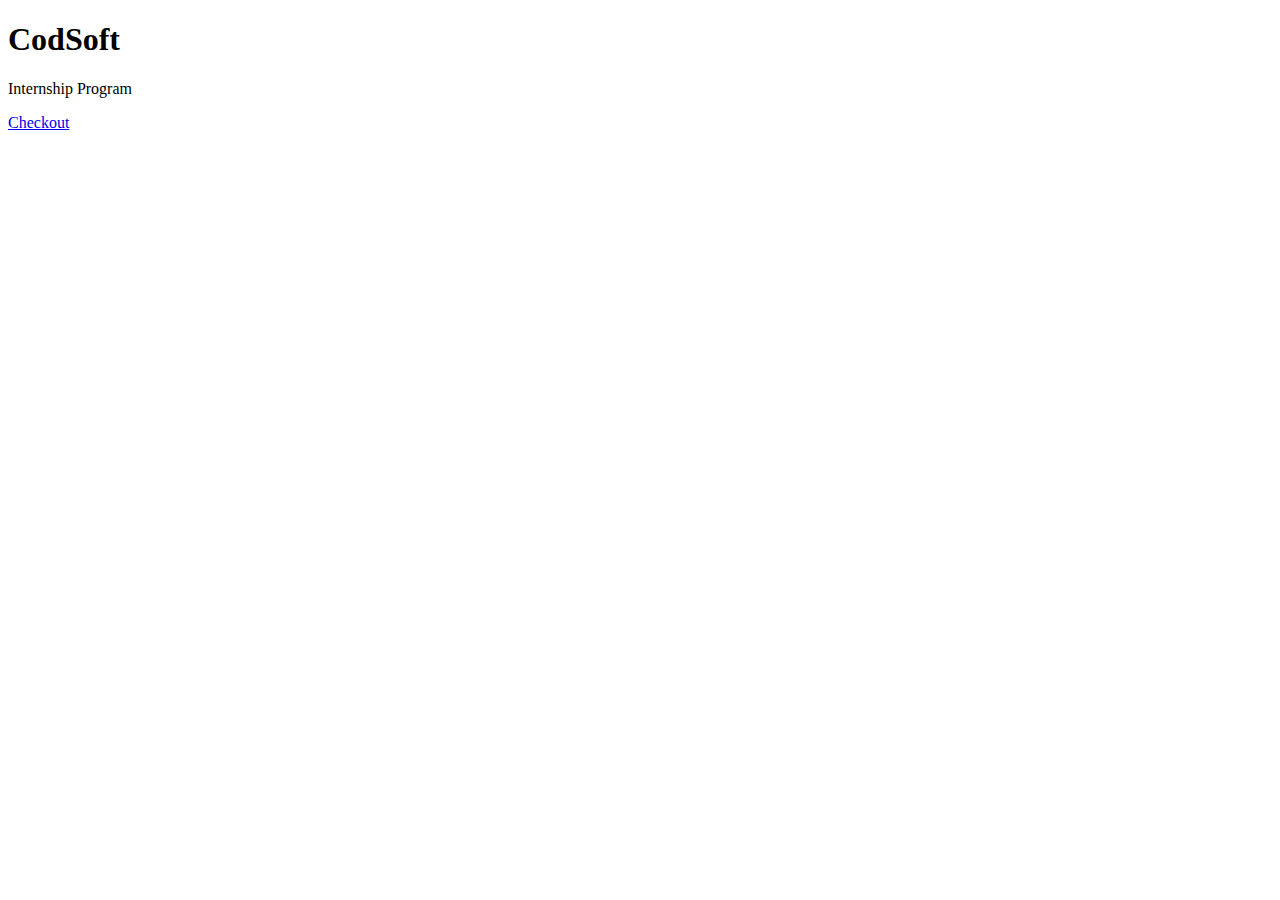
<file: index.html>
<!doctype html>
<html lang="en">

<head>
    <meta charset="utf-8">
    <meta name="viewport" content="width=device-width, initial-scale=1">
    <title>CodSoft Internship</title>
    <link href="https://cdn.jsdelivr.net/npm/bootstrap@5.3.1/dist/css/bootstrap.min.css" rel="stylesheet"
        integrity="sha384-4bw+/aepP/YC94hEpVNVgiZdgIC5+VKNBQNGCHeKRQN+PtmoHDEXuppvnDJzQIu9" crossorigin="anonymous">
</head>

<body
    class="font-monospace min-vh-100 min-vw-100 container-fluid d-flex flex-column flex-wrap align-content-center justify-content-center align-items-center">
    <style>
        /* Auto Dark Mode */

        @media (prefers-color-scheme: dark) {
            body {
                background: #040D12;
                color: #183D3D;
            }
            .blog-header-logo{
                color: #183D3D;
            }
        }
    </style>
    <div
        class="container-fluid d-flex flex-column flex-wrap align-content-center justify-content-center align-items-center">
        <h1 class="display-1 fw-bolder">CodSoft</h1>
        <p class="lead">Internship Program</p>
        <a type="button" class="btn btn-outline-success table-hover"
            href="./Task-1(Landing page)/index.html">Checkout</a>
    </div>
    <script src="https://cdn.jsdelivr.net/npm/bootstrap@5.3.1/dist/js/bootstrap.bundle.min.js"
        integrity="sha384-HwwvtgBNo3bZJJLYd8oVXjrBZt8cqVSpeBNS5n7C8IVInixGAoxmnlMuBnhbgrkm"
        crossorigin="anonymous"></script>
    <script src="https://cdn.jsdelivr.net/npm/@popperjs/core@2.11.8/dist/umd/popper.min.js"
        integrity="sha384-I7E8VVD/ismYTF4hNIPjVp/Zjvgyol6VFvRkX/vR+Vc4jQkC+hVqc2pM8ODewa9r"
        crossorigin="anonymous"></script>
    <script src="https://cdn.jsdelivr.net/npm/bootstrap@5.3.1/dist/js/bootstrap.min.js"
        integrity="sha384-Rx+T1VzGupg4BHQYs2gCW9It+akI2MM/mndMCy36UVfodzcJcF0GGLxZIzObiEfa"
        crossorigin="anonymous"></script>
</body>

</html>
</file>
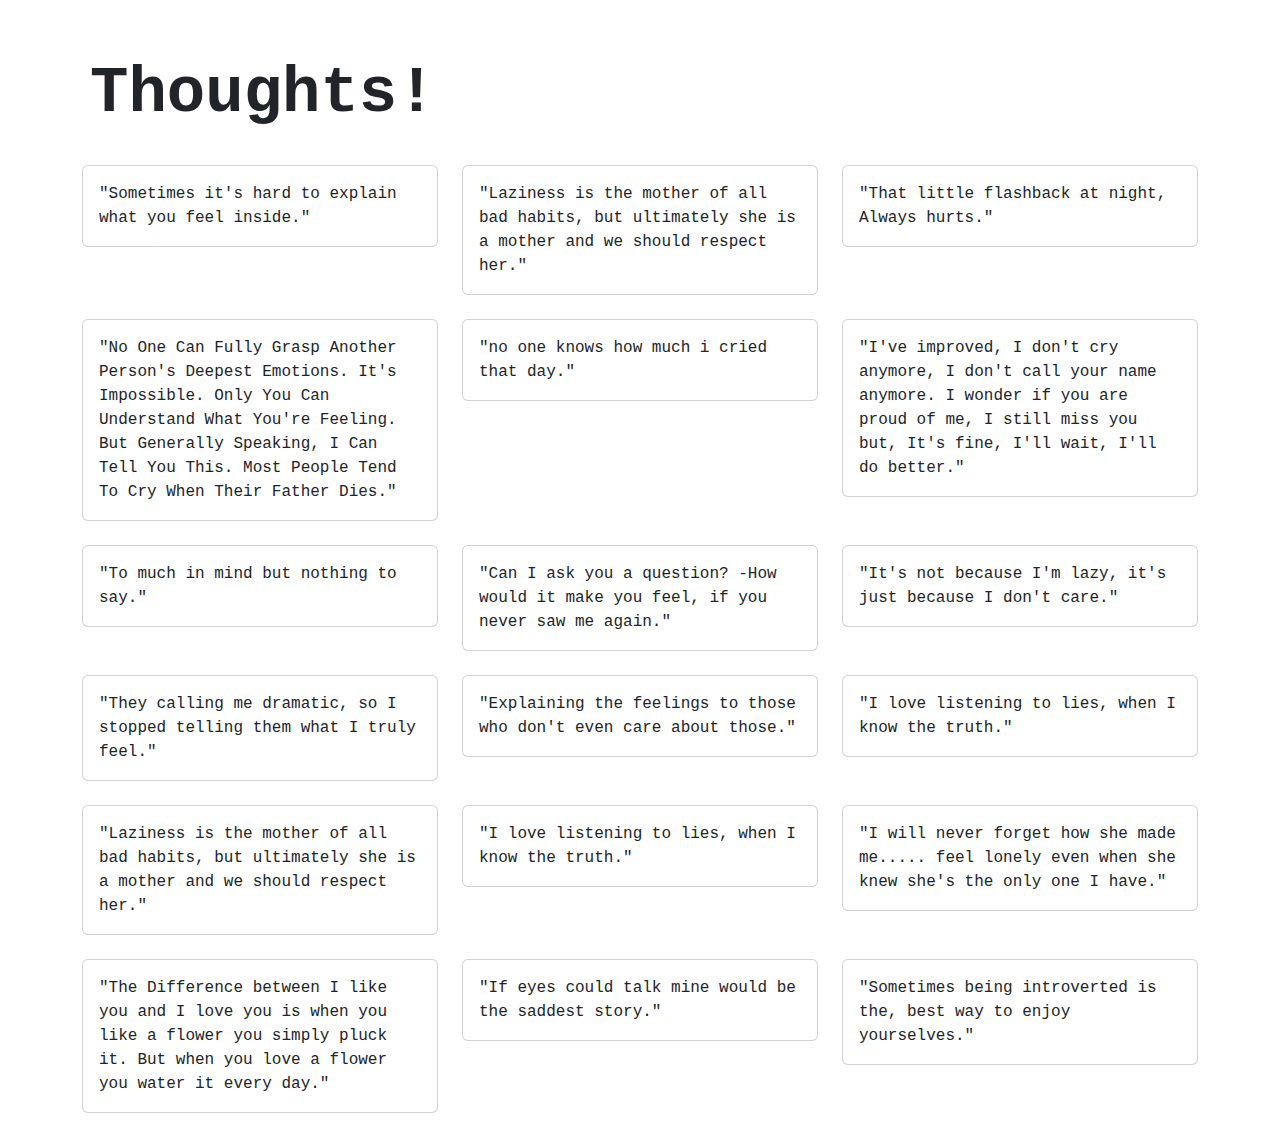
<file: Thoughts/index.html>
<!DOCTYPE html>
<html lang="en">

<head>
    <meta charset="UTF-8">
    <meta name="viewport" content="width=device-width, initial-scale=1">
    <title>Thoughts!</title>
    <!-- Bootstrap CSS -->
    <link href="https://cdn.jsdelivr.net/npm/bootstrap@5.0.0-beta2/dist/css/bootstrap.min.css" rel="stylesheet">
    <link rel="stylesheet" href="./css/index.css">
</head>

<body>

    <div class="container font-monospace">
        <h1 class="mt-5 mb-4 display-3 fw-bold p-2">Thoughts!</h1>
        <div class="row justify-content-center d-flex" id="quoteGrid">
            <!-- Quotes will be dynamically added here -->
        </div>
    </div>

    <!-- Bootstrap JS Bundle with Popper -->
    <script src="https://cdn.jsdelivr.net/npm/bootstrap@5.0.0-beta2/dist/js/bootstrap.bundle.min.js"></script>
    <script src="./js/index.js"></script>
</body>

</html>
</file>
<file: Thoughts/css/index.css>
:root {
  --card_width: 250px;
  --row_increment: 10px;
  --card_border_radius: 16px;
  --card_small: 26;
  --card_med: 33;
  --card_large: 45;
}

.body {
  padding: 20px;
}

.card {
  /* ease | ease-in | ease-out | linear */
  transition: transform ease-in-out 0.3s;
}

.card:hover {
  transform: scale(1.2);
}

/* Auto Dark Mode */
@media (prefers-color-scheme: dark) {
  body {
    background: #000;
    color: #e7f6f2;
  }

  .card {
    background: #000;
    color: #e7f6f2;
    border: 1px solid #ffffff20;
  }
  .card-text {
    background: #000;
    color: #e7f6f2;
  }
}
</file>
